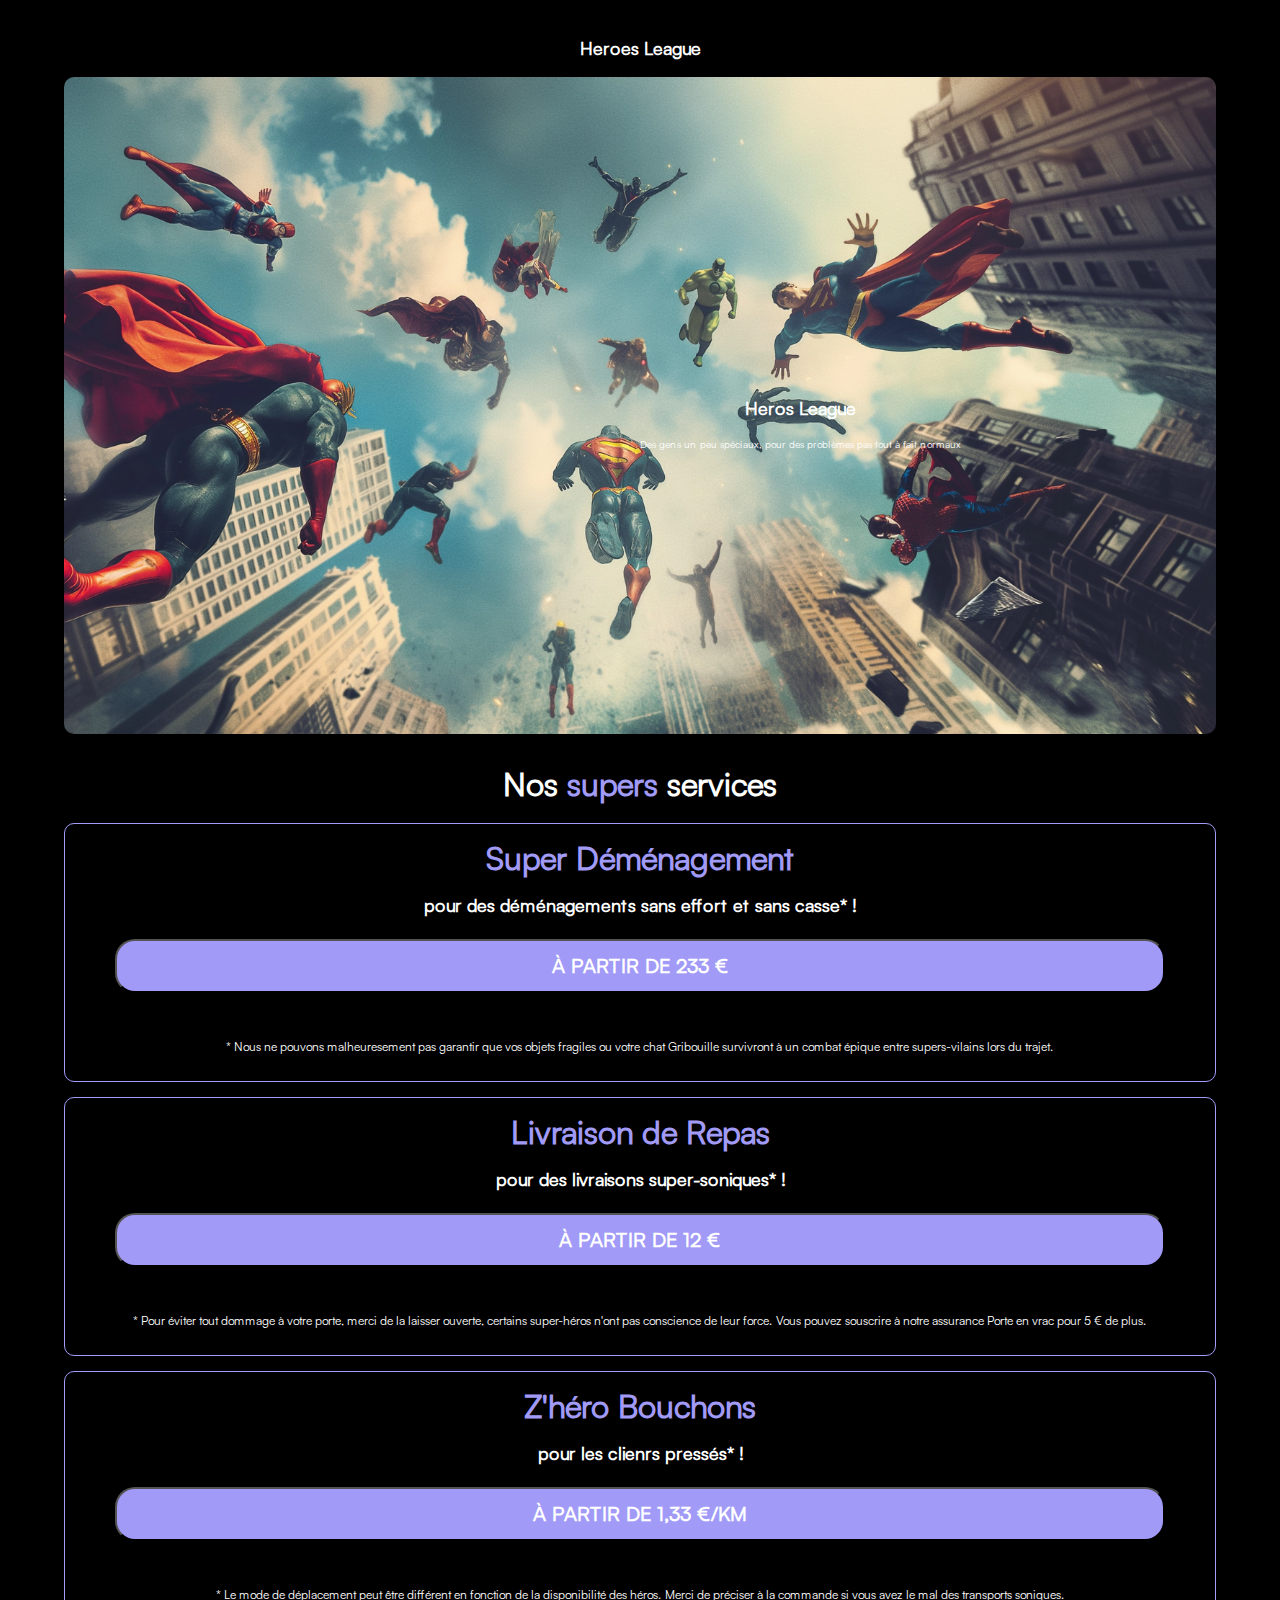
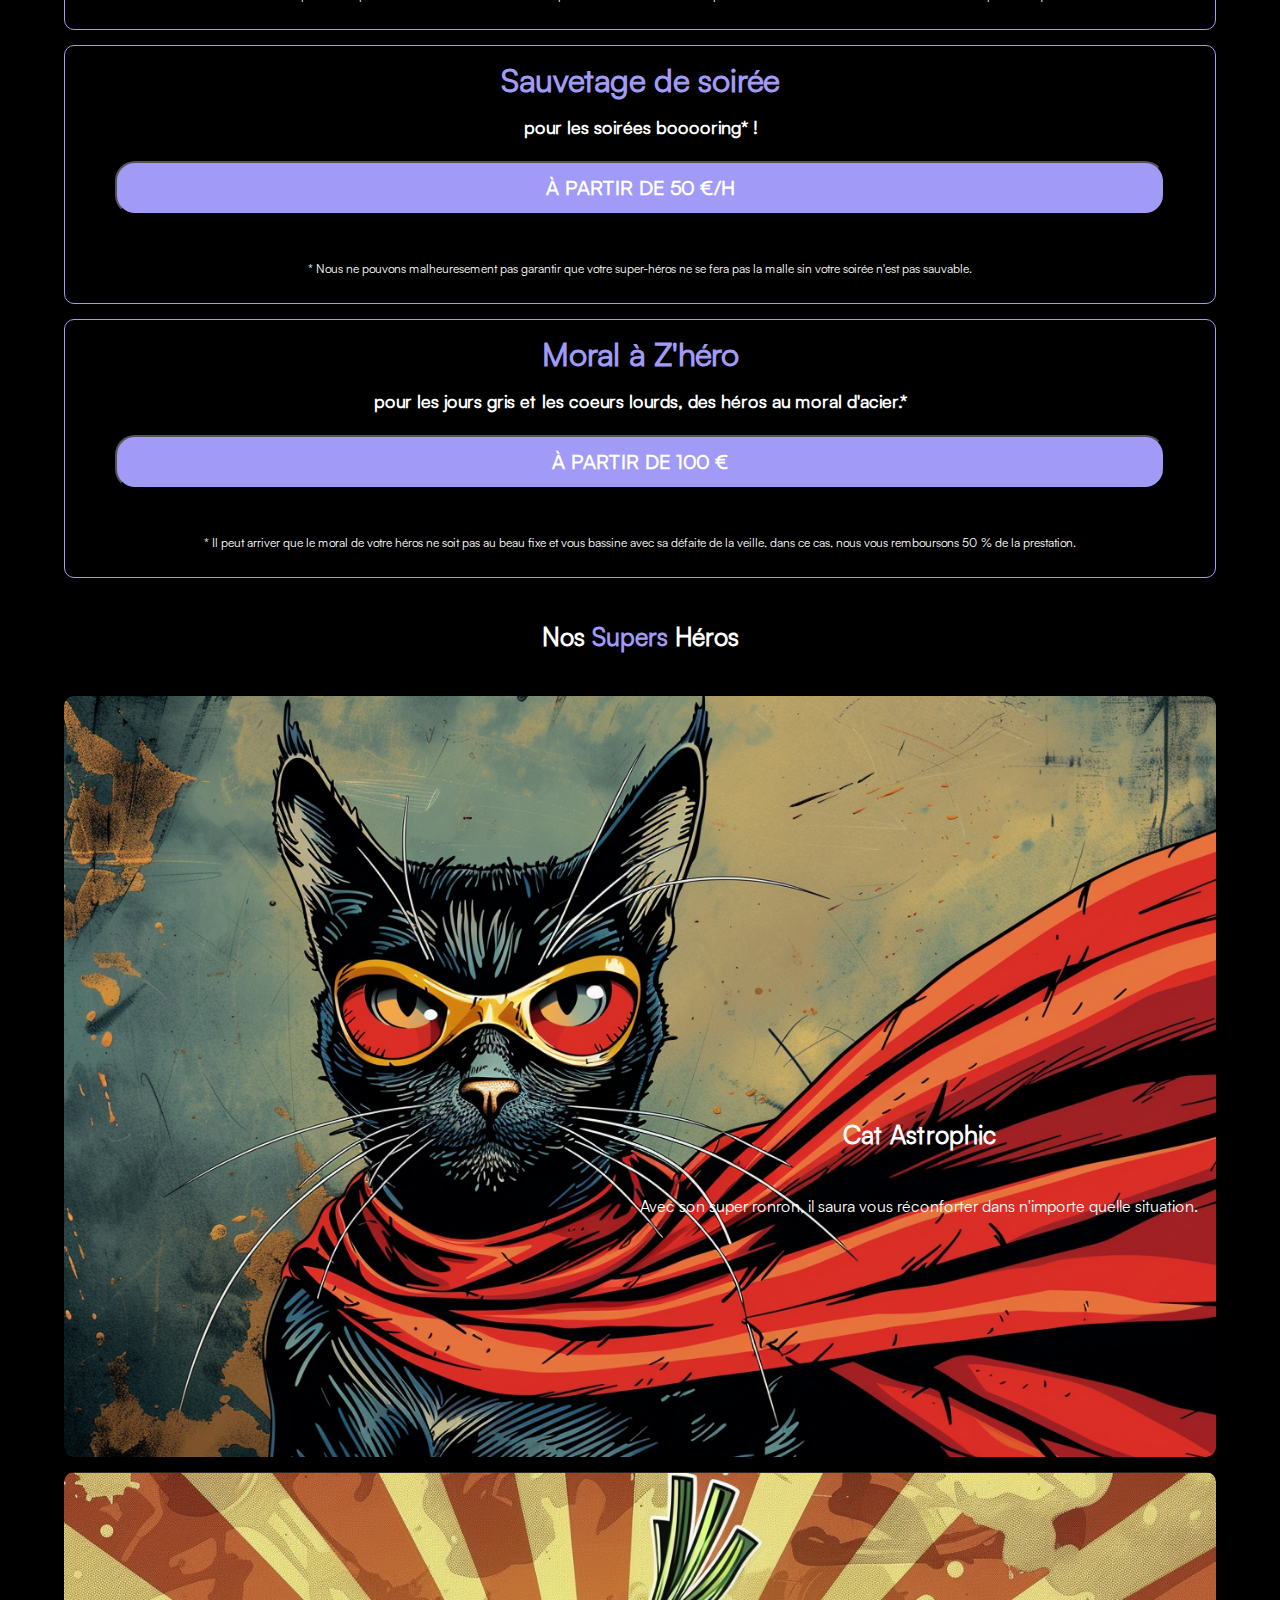
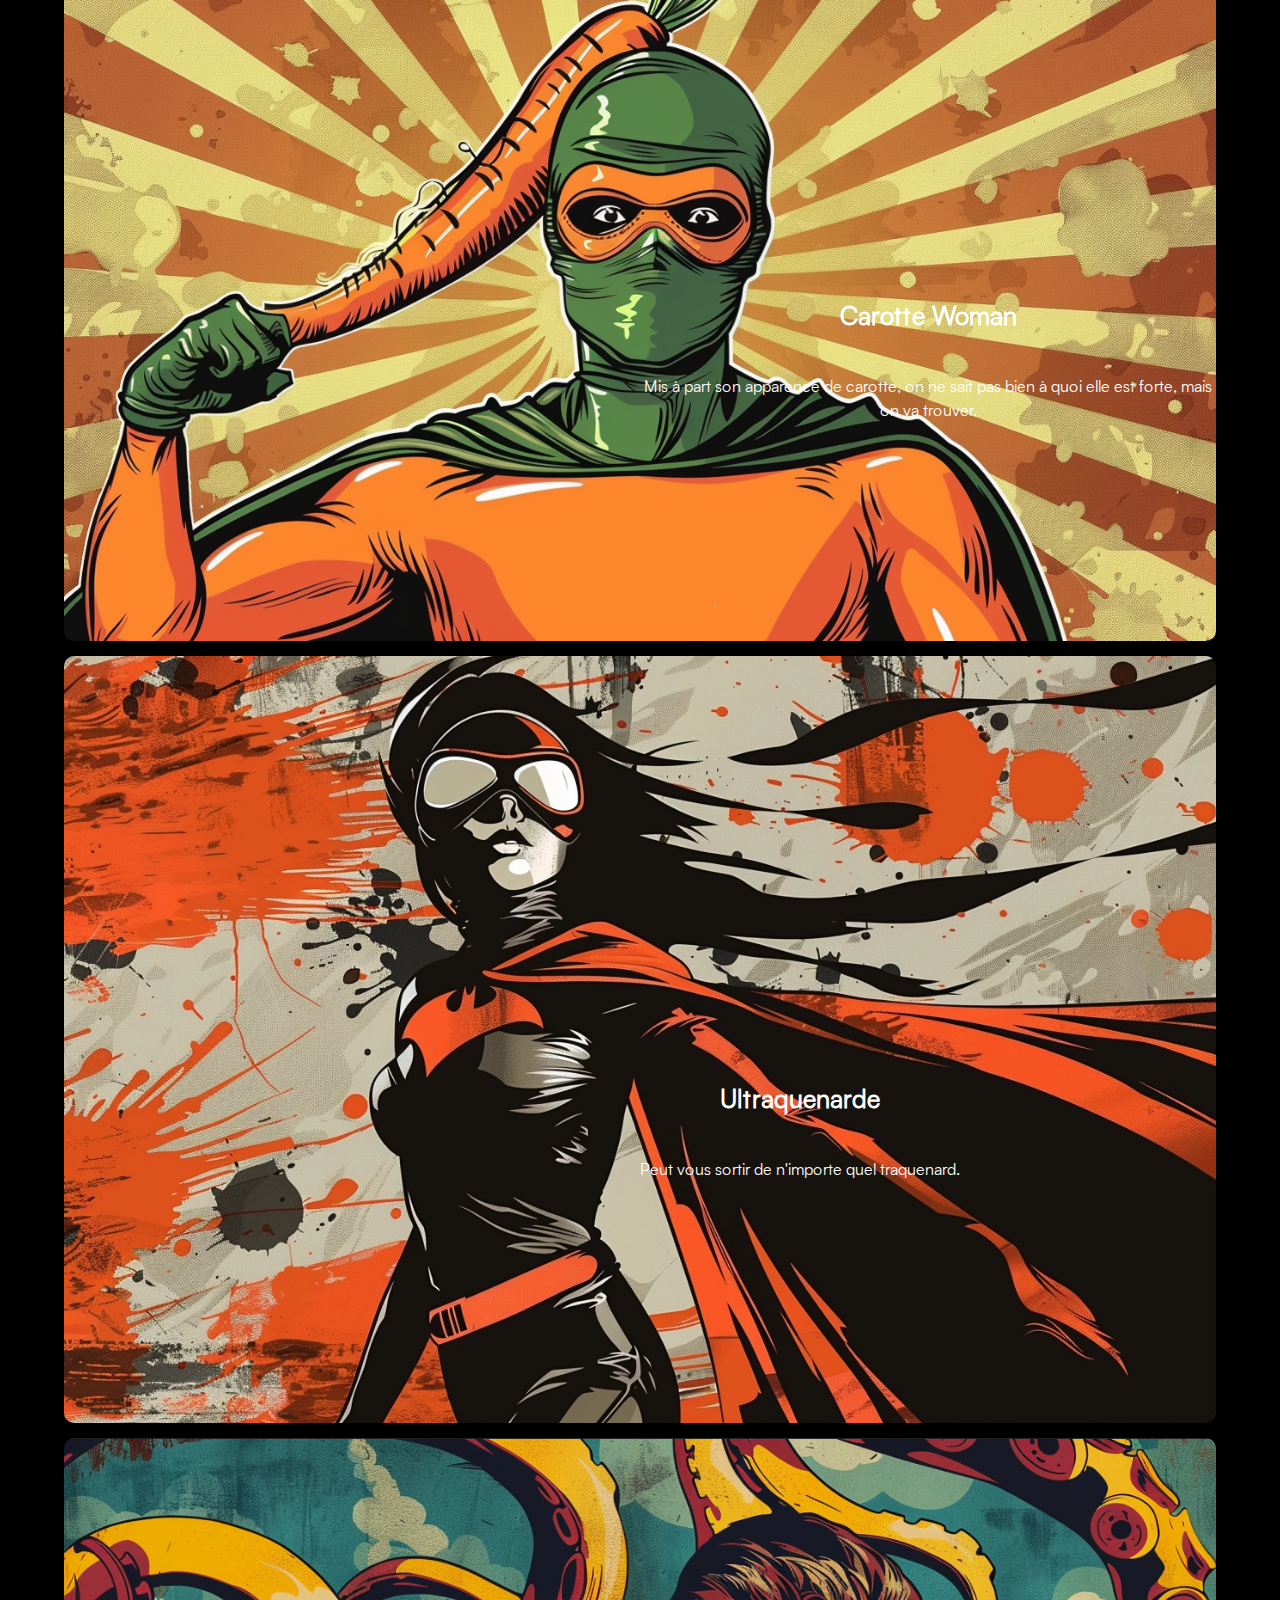
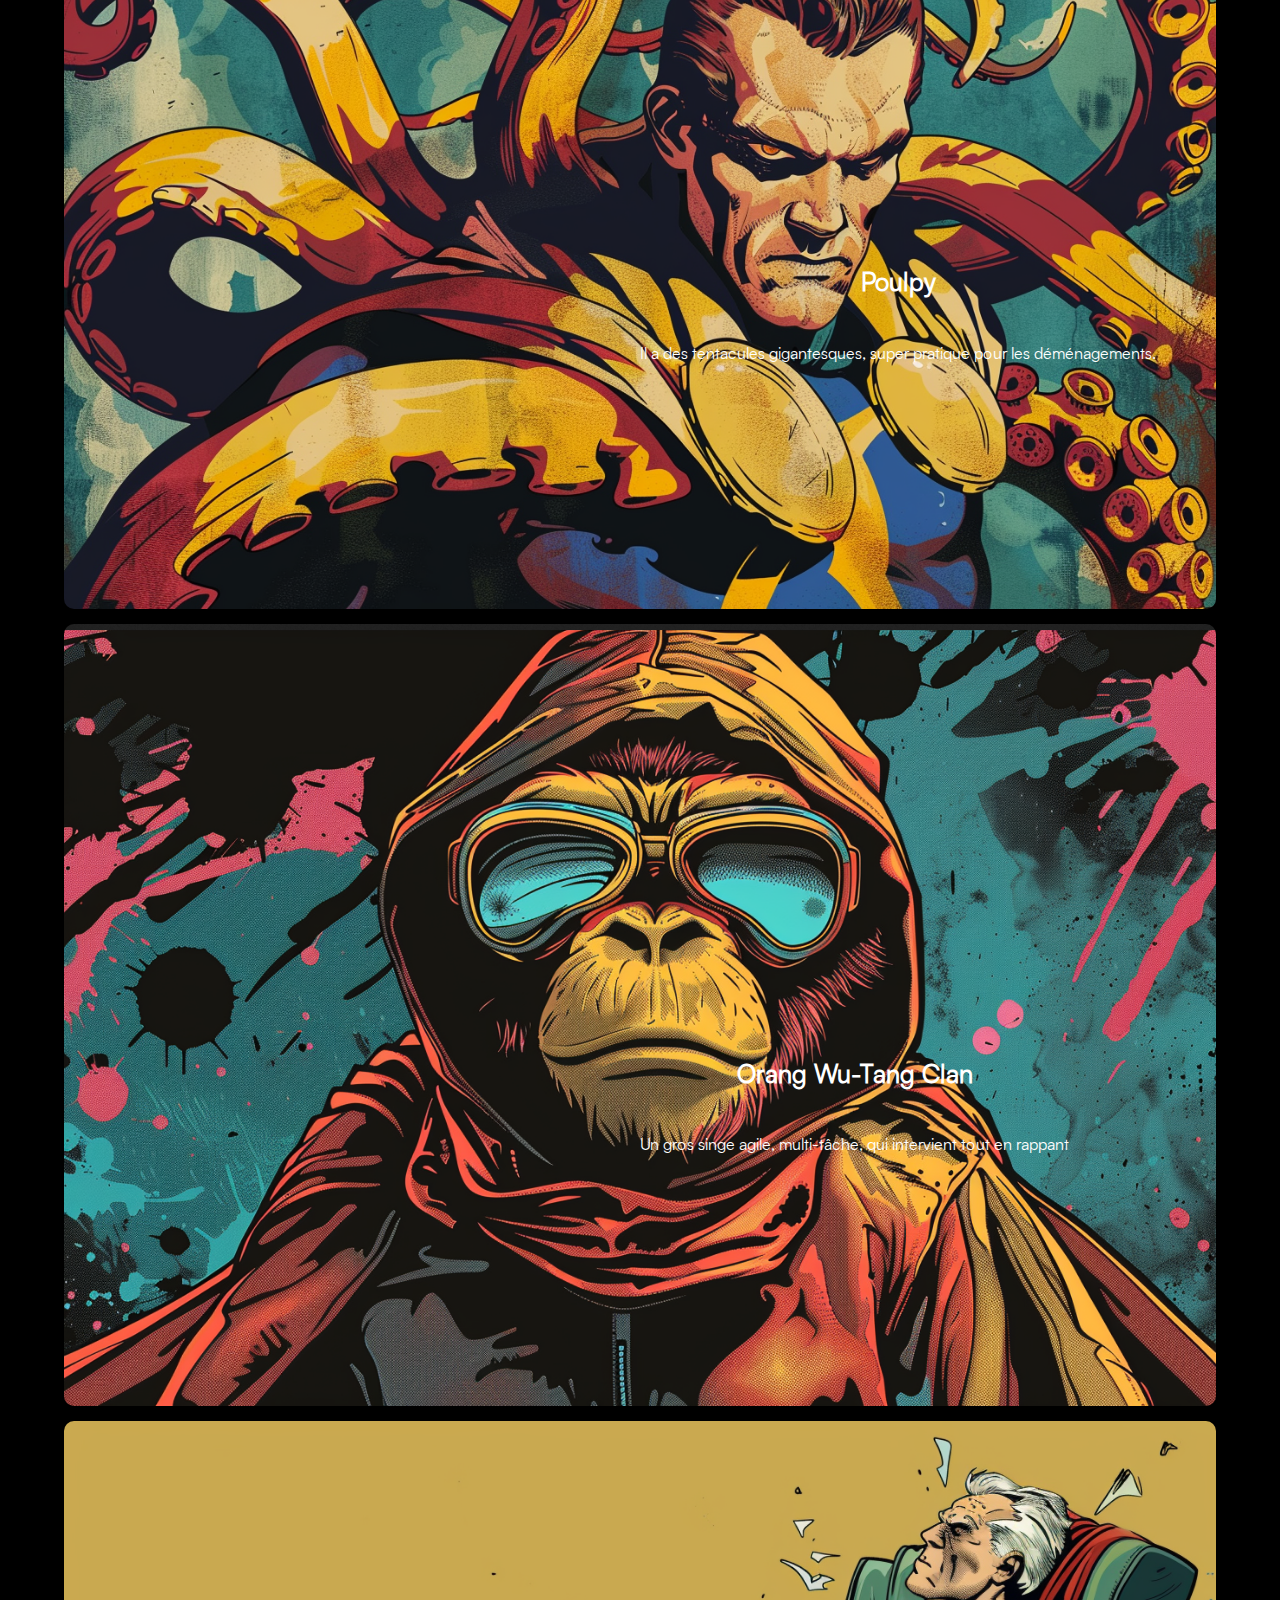
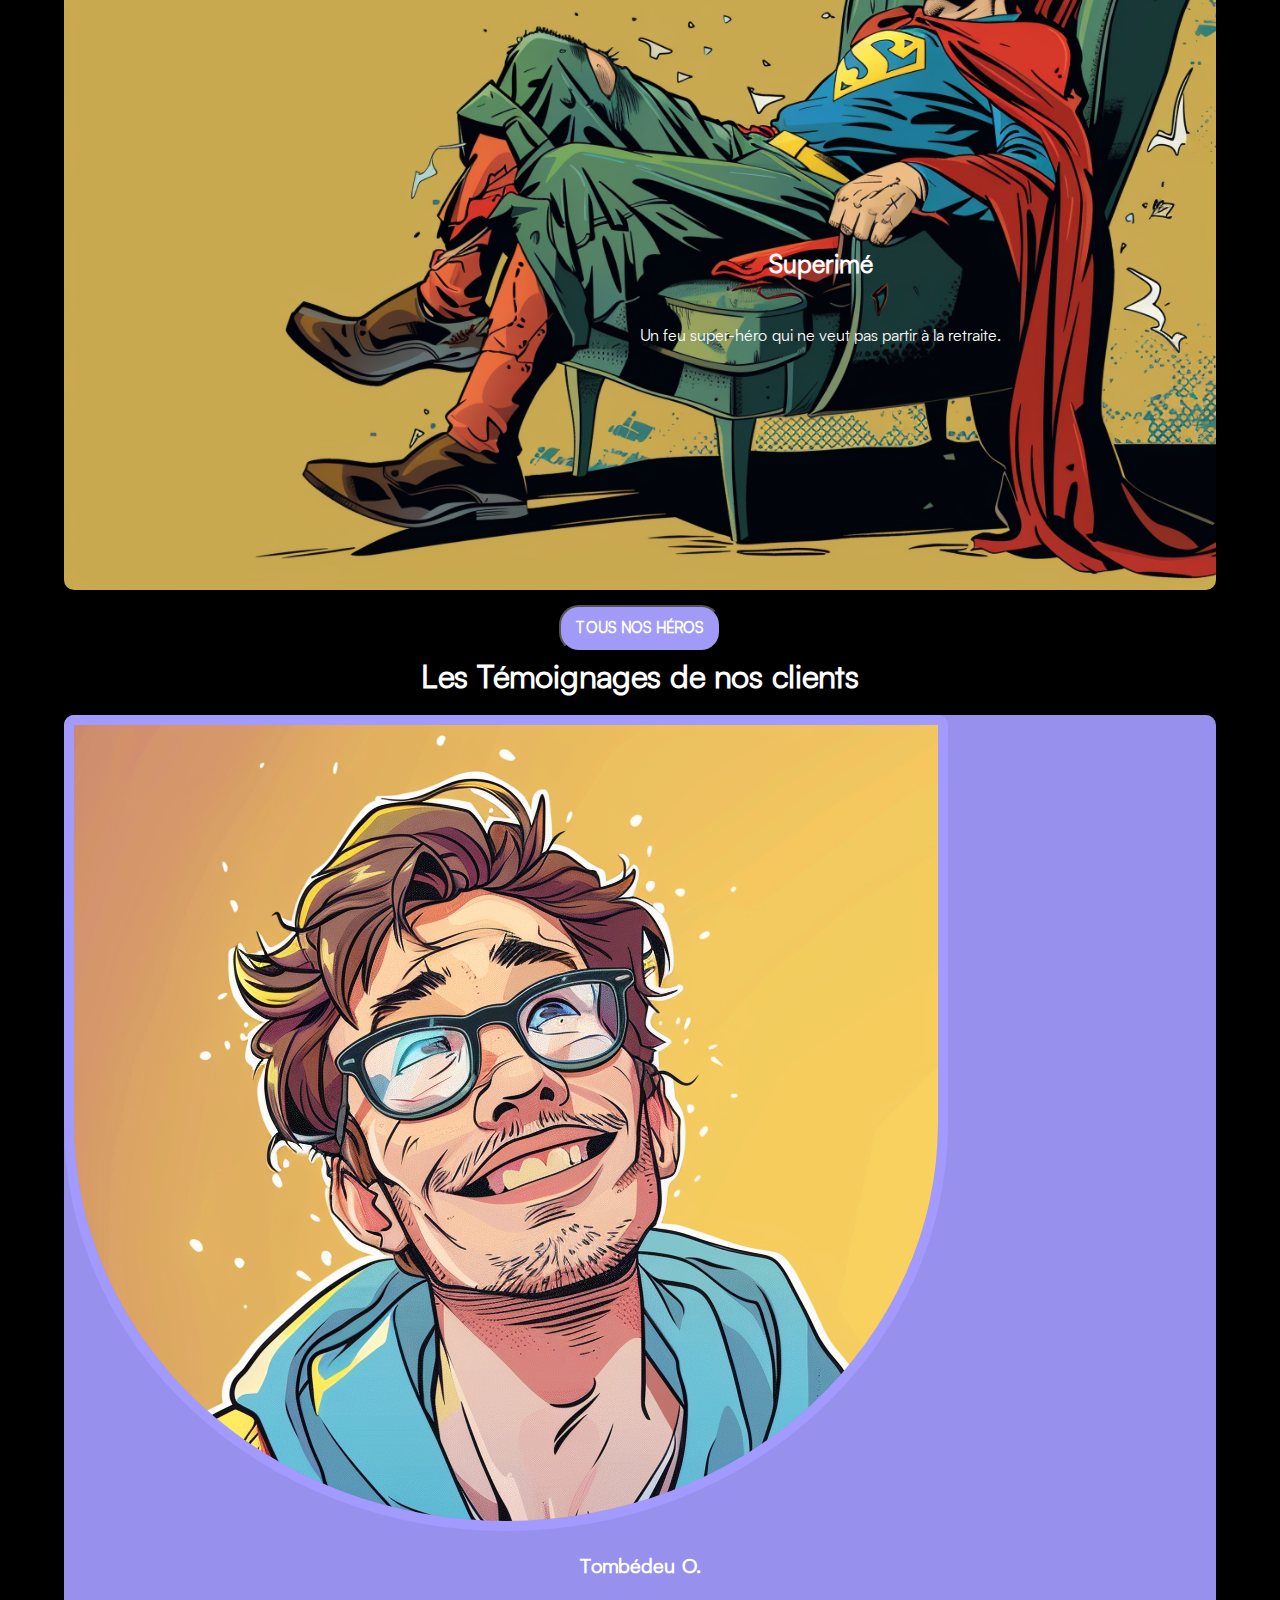
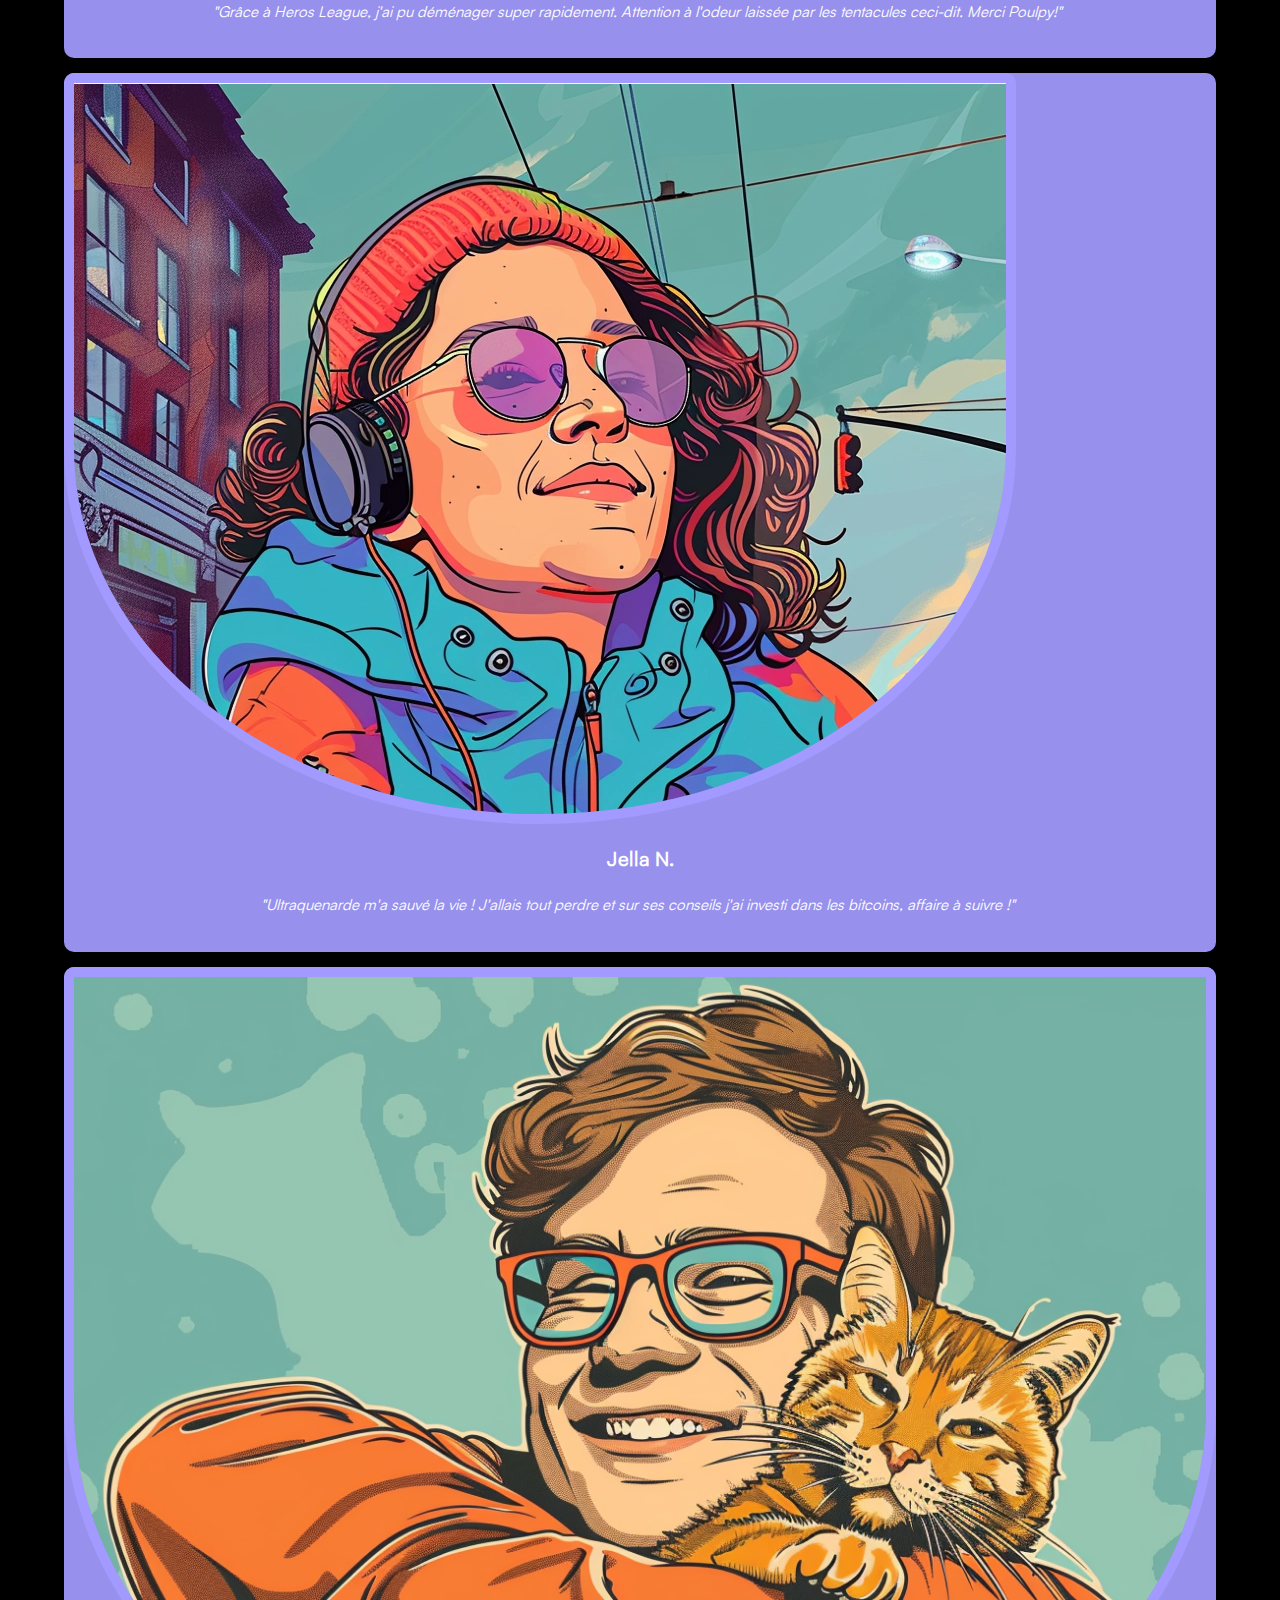
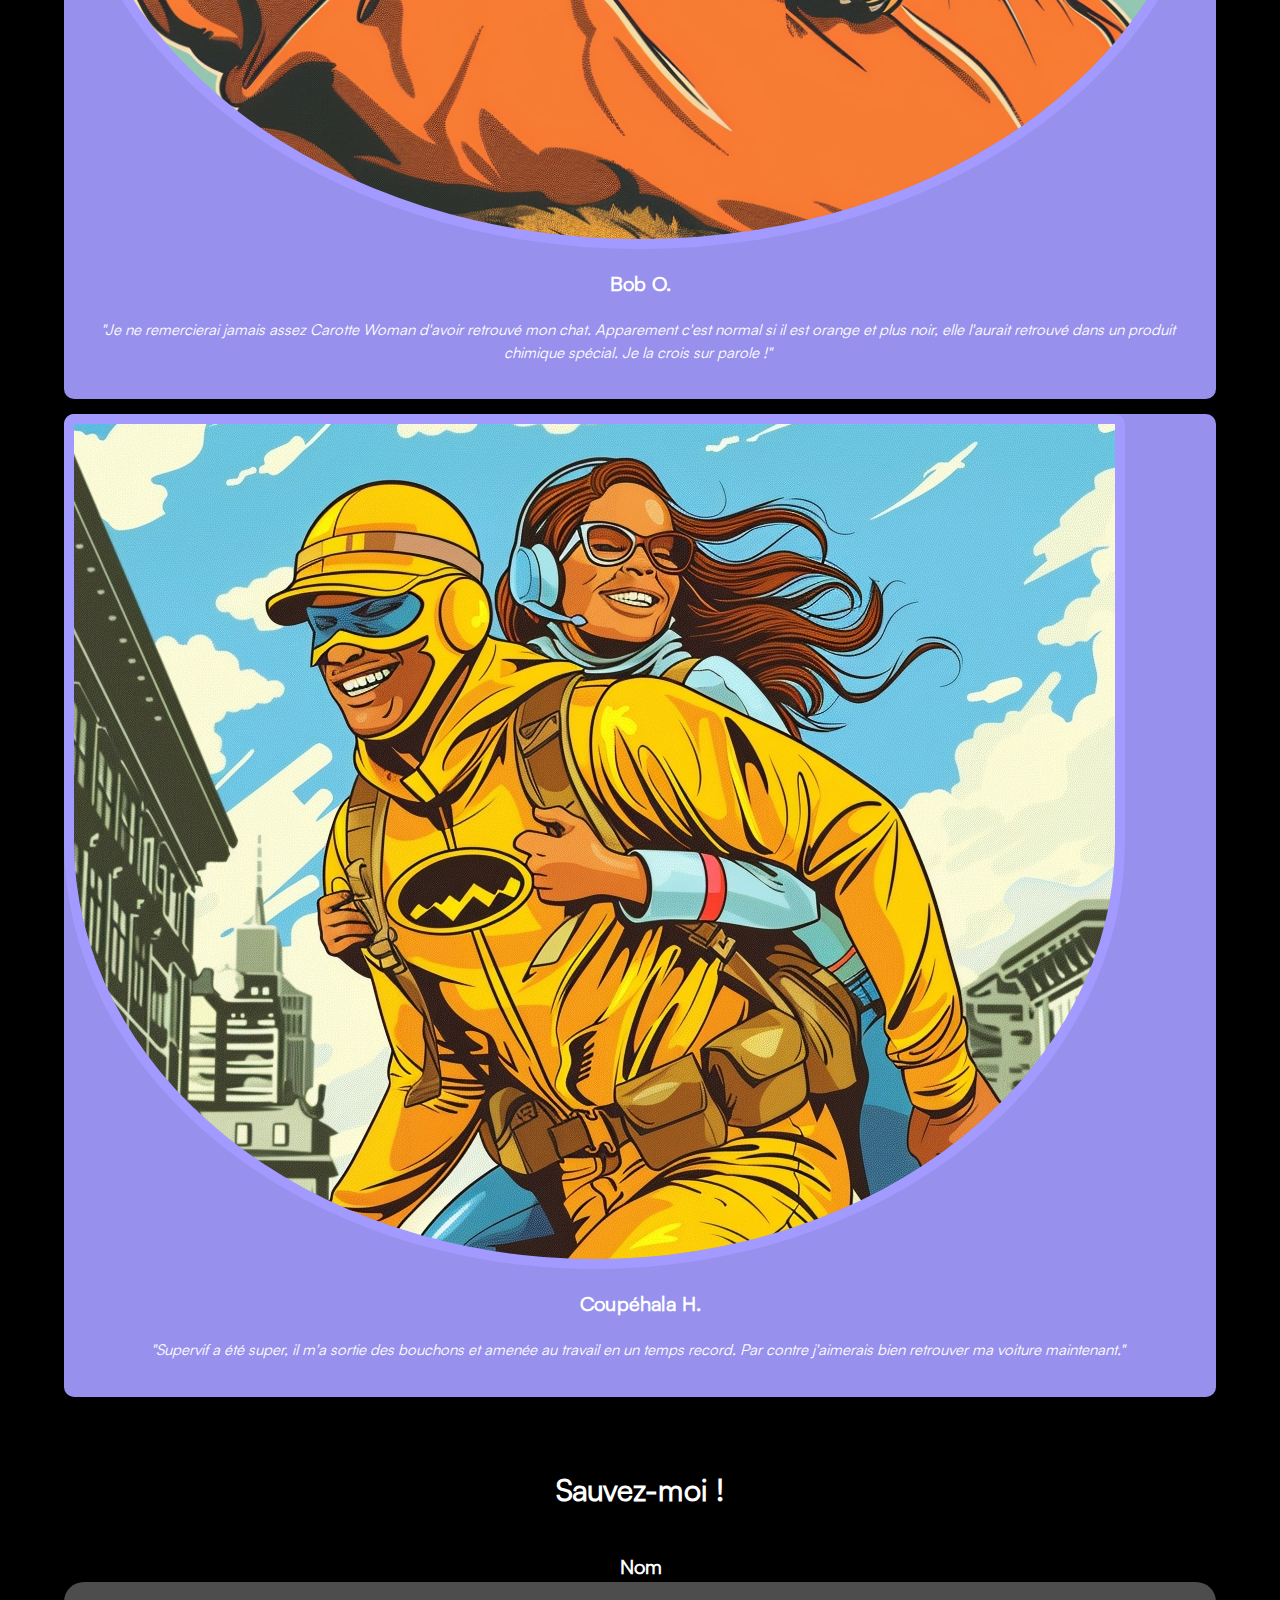
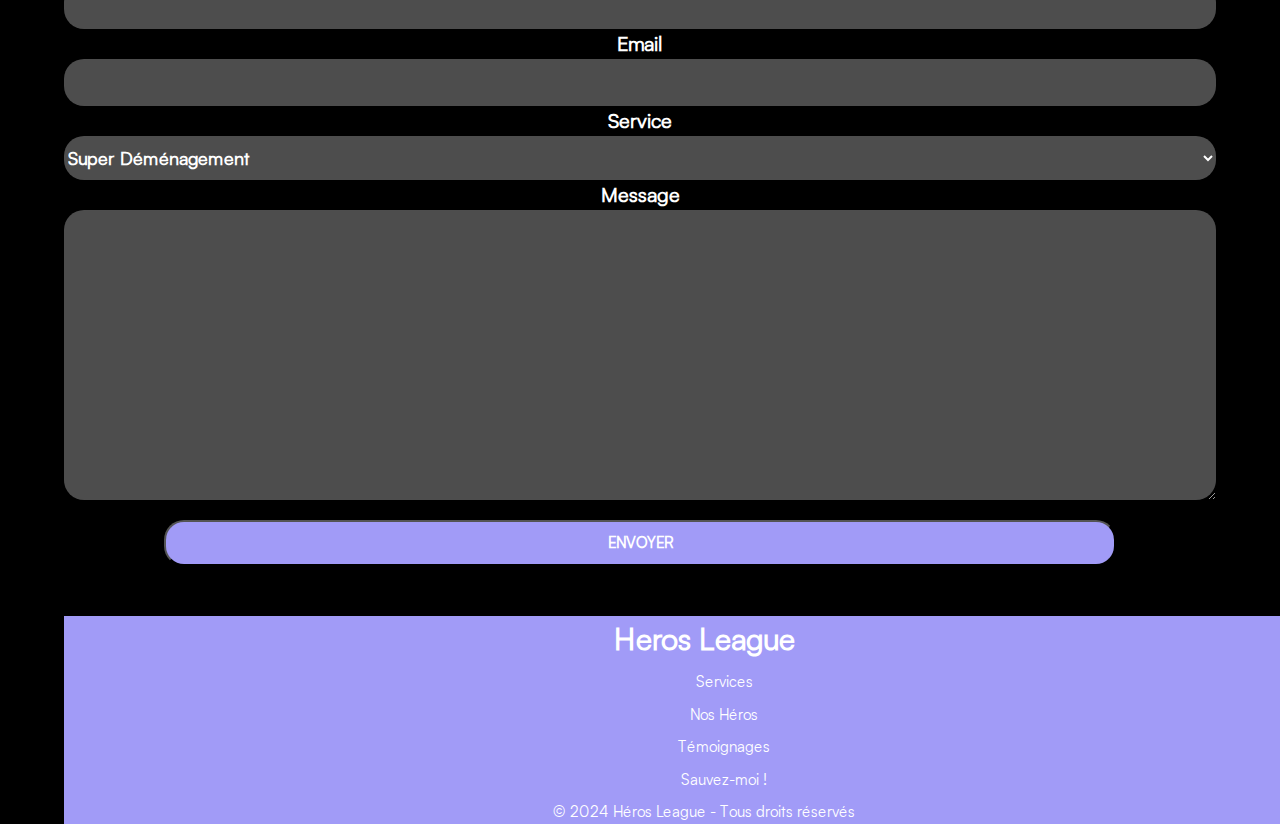
<file: index.html>
<!DOCTYPE html>
<html lang="fr">
<head>
    <meta charset="UTF-8">
    <meta name="viewport" content="width=device-width, initial-scale=1.0">
    <link rel="stylesheet" href = "css/reset.css">
    <link rel="stylesheet" href = "css/font/Satoshi_Complete/Fonts/WEB/css/satoshi.css">
    <link rel="stylesheet" href = "css/style.css">
    <title>Heroes League</title>
</head>
<body>
    <header>
        <h1>Heroes League</h1>
        <img id="headerImg" src="ressources/images/hero-banner.png" alt="Des supers héros dans le ciel">
        <div id="textImg">
            <h1>Heros League</h1>
            <p>Des gens un peu spéciaux, pour des problèmes pas tout à fait normaux</p>
        </div>
    </header>
    <main>
        <section id="supersServices">
            <h1>Nos <span>supers</span> services</h1>
            <div class="card">
                <h1>Super Déménagement</h1>
                <h2>pour des déménagements sans effort et sans casse* !</h2>
                <button type="button">À partir de 233 €</button>
                <span>* Nous ne pouvons malheuresement pas garantir que vos objets fragiles ou votre chat Gribouille survivront à un combat épique entre supers-vilains lors du trajet.</span>
            </div>

            <div class="card">
                <h1>Livraison de Repas</h1>
                <h2>pour des livraisons super-soniques* !</h2>
                <button type="button">À partir de 12 €</button>
                <span>* Pour éviter tout dommage à votre porte, merci de la laisser ouverte, certains super-héros n'ont pas conscience de leur force. Vous pouvez souscrire à notre assurance Porte en vrac pour 5 € de plus.</span>
            </div>
            
            <div class="card">
                <h1>Z'héro Bouchons</h1>
                <h2>pour les clienrs pressés* !</h2>
                <button type="button">À partir de 1,33 €/km</button>
                <span>* Le mode de déplacement peut être différent en fonction de la disponibilité des héros. Merci de préciser à la commande si vous avez le mal des transports soniques.</span>
            </div>
            
            <div class="card">
                <h1>Sauvetage de soirée</h1>
                <h2>pour les soirées booooring* !</h2>
                <button type="button">À partir de 50 €/h</button>
                <span>* Nous ne pouvons malheuresement pas garantir que votre super-héros ne se fera pas la malle sin votre soirée n'est pas sauvable.</span>
            </div>

            <div class="card">
                <h1>Moral à Z'héro</h1>
                <h2>pour les jours gris et les coeurs lourds, des héros au moral d'acier.*</h2>
                <button type="button">À partir de 100 €</button>
                <span>* Il peut arriver que le moral de votre héros ne soit pas au beau fixe et vous bassine avec sa défaite de la veille, dans ce cas, nous vous remboursons 50 % de la prestation.</span>
            </div>
        </section>
        
        <section id="superHeros">
            <h1>Nos <span>Supers</span> Héros</h1>
            <div class = heroCard>
                <img src="/ressources/images/catastrophic.png" alt="photo de Cat Astrophic">
                <div class="heroText">
                    <h1>Cat Astrophic</h1>
                    <p>Avec son super ronron, il saura vous réconforter dans n'importe quelle situation.</p>
                </div>
            </div>

            <div class = heroCard>
                <img src="/ressources/images/carotte-woman.png" alt="phote de carotte-woman">
                <div class="heroText">
                    <h1>Carotte Woman</h1>
                    <p>Mis à part son apparence de carotte, on ne sait pas bien à quoi elle est forte, mais on va trouver.</p>
                </div>
            </div>

            <div class = heroCard>
                <img src="/ressources/images/ultraquenarde.png" alt="photo de Ultraquenarde">
                <div class="heroText">
                    <h1>Ultraquenarde</h1>
                    <p>Peut vous sortir de n'importe quel traquenard.</p>
                </div>
            </div>

            <div class = heroCard>
                <img src="/ressources/images/poulpy.png" alt="photo de Poulpy">
                <div class="heroText">
                    <h1>Poulpy</h1>
                    <p>Il a des tentacules gigantesques, super pratique pour les déménagements.</p>
                </div>
            </div>

            <div class = heroCard>
                <img src="/ressources/images/oran-wu-tang-clan.png" alt="photo de Orang Wu-Tang Clan">
                <div class="heroText">
                    <h1>Orang Wu-Tang Clan</h1>
                    <p>Un gros singe agile, multi-tâche, qui intervient tout en rappant</p>
                </div>
            </div>

            <div class = heroCard>
                <img src="/ressources/images/superime.png" alt="photo de Superimé">
                <div class="heroText">
                    <h1>Superimé</h1>
                    <p>Un feu super-héro qui ne veut pas partir à la retraite.</p>
                </div>
            </div>

            <button type="button" href="#">tous nos héros</button>
        </section>
        
        <section id="temoignages">
            <h1>Les Témoignages de nos clients</h1>
            <div class="temoinCard">
                <img src="ressources/images/testimony-1.png" alt="photo de Tombédeu">
                <h2>Tombédeu O.</h2>
                <p>"Grâce à Heros League, j'ai pu déménager super rapidement. Attention à l'odeur laissée par les tentacules ceci-dit. Merci Poulpy!"</p>
            </div>

            <div class="temoinCard">
                <img src="ressources/images/testimony-2.png" alt="photo de Jella">
                <h2>Jella N.</h2>
                <p>"Ultraquenarde m'a sauvé la vie ! J'allais tout perdre et sur ses conseils j'ai investi dans les
                    bitcoins, affaire à suivre !"</p>
            </div>

            <div class="temoinCard">
                <img src="ressources/images/testimony-3.png" alt="photo de Bob">
                <h2>Bob O.</h2>
                <p>"Je ne remercierai jamais assez Carotte Woman d'avoir retrouvé mon chat. Apparement c'est normal si il est orange et plus noir, elle l'aurait retrouvé dans un produit chimique spécial. Je la crois sur parole !"</p>
            </div>

            <div class="temoinCard">
                <img src="ressources/images/testimony-4.png" alt="photo de Coupéhala">
                <h2>Coupéhala H.</h2>
                <p>"Supervif a été super, il m'a sortie des bouchons et amenée au travail en un temps record. Par
                    contre j'aimerais bien retrouver ma voiture maintenant."</p>
            </div>
        </section>
        
        <section id="contact">
            <h1>Sauvez-moi !</h1>
            <form action="index.html" method="post">
                <label for="nom">Nom</label>
                <input type="text" id="nom" name="nom">
                <label for="email">Email</label>
                <input type="email" id="email" name="email">
                <label for="service">Service</label>
                <select name="service" id="service">
                    <option value="Super Déménagement">Super Déménagement</option>
                    <option value="Livraison de Repas">Livraison de Repas</option>
                    <option value="Z'héro Bouchons">Z'héro Bouchons</option>
                    <option value="Sauvetage de soirée">Sauvetage de soirée</option>
                    <option value="Moral à Z'héro">Moral à Z'héro</option>
                </select>
                <label for="message">Message</label>
                <textarea name="message" id="message" cols="30" rows="10"></textarea>
                <button type="submit">envoyer</button>
            </form>
        </section>

    </main>
    <footer>
        <h1>Heros League</h1>
        <ul>
            <li>Services</li>
            <li>Nos Héros</li>
            <li>Témoignages</li>
            <li>Sauvez-moi !</li>
        </ul>
        <p>© 2024 Héros League - Tous droits réservés</p>
    </footer>
</body>
</html>
</file>
<file: css/font/Satoshi_Complete/Fonts/WEB/css/satoshi.css>
/**
* @license
*
* Font Family: Satoshi
* Designed by: Deni Anggara
* URL: https://www.fontshare.com/fonts/satoshi
* © 2024 Indian Type Foundry
*
* Satoshi Light 
* Satoshi LightItalic 
* Satoshi Regular 
* Satoshi Italic 
* Satoshi Medium 
* Satoshi MediumItalic 
* Satoshi Bold 
* Satoshi BoldItalic 
* Satoshi Black 
* Satoshi BlackItalic 
* Satoshi Variable (Variable font)
* Satoshi VariableItalic (Variable font)

*
*/
@font-face {
  font-family: 'Satoshi-Light';
  src: url('../fonts/Satoshi-Light.woff2') format('woff2'),
       url('../fonts/Satoshi-Light.woff') format('woff'),
       url('../fonts/Satoshi-Light.ttf') format('truetype');
  font-weight: 300;
  font-display: swap;
  font-style: normal;
}
@font-face {
  font-family: 'Satoshi-LightItalic';
  src: url('../fonts/Satoshi-LightItalic.woff2') format('woff2'),
       url('../fonts/Satoshi-LightItalic.woff') format('woff'),
       url('../fonts/Satoshi-LightItalic.ttf') format('truetype');
  font-weight: 300;
  font-display: swap;
  font-style: italic;
}
@font-face {
  font-family: 'Satoshi-Regular';
  src: url('../fonts/Satoshi-Regular.woff2') format('woff2'),
       url('../fonts/Satoshi-Regular.woff') format('woff'),
       url('../fonts/Satoshi-Regular.ttf') format('truetype');
  font-weight: 400;
  font-display: swap;
  font-style: normal;
}
@font-face {
  font-family: 'Satoshi-Italic';
  src: url('../fonts/Satoshi-Italic.woff2') format('woff2'),
       url('../fonts/Satoshi-Italic.woff') format('woff'),
       url('../fonts/Satoshi-Italic.ttf') format('truetype');
  font-weight: 400;
  font-display: swap;
  font-style: italic;
}
@font-face {
  font-family: 'Satoshi-Medium';
  src: url('../fonts/Satoshi-Medium.woff2') format('woff2'),
       url('../fonts/Satoshi-Medium.woff') format('woff'),
       url('../fonts/Satoshi-Medium.ttf') format('truetype');
  font-weight: 500;
  font-display: swap;
  font-style: normal;
}
@font-face {
  font-family: 'Satoshi-MediumItalic';
  src: url('../fonts/Satoshi-MediumItalic.woff2') format('woff2'),
       url('../fonts/Satoshi-MediumItalic.woff') format('woff'),
       url('../fonts/Satoshi-MediumItalic.ttf') format('truetype');
  font-weight: 500;
  font-display: swap;
  font-style: italic;
}
@font-face {
  font-family: 'Satoshi-Bold';
  src: url('../fonts/Satoshi-Bold.woff2') format('woff2'),
       url('../fonts/Satoshi-Bold.woff') format('woff'),
       url('../fonts/Satoshi-Bold.ttf') format('truetype');
  font-weight: 700;
  font-display: swap;
  font-style: normal;
}
@font-face {
  font-family: 'Satoshi-BoldItalic';
  src: url('../fonts/Satoshi-BoldItalic.woff2') format('woff2'),
       url('../fonts/Satoshi-BoldItalic.woff') format('woff'),
       url('../fonts/Satoshi-BoldItalic.ttf') format('truetype');
  font-weight: 700;
  font-display: swap;
  font-style: italic;
}
@font-face {
  font-family: 'Satoshi-Black';
  src: url('../fonts/Satoshi-Black.woff2') format('woff2'),
       url('../fonts/Satoshi-Black.woff') format('woff'),
       url('../fonts/Satoshi-Black.ttf') format('truetype');
  font-weight: 900;
  font-display: swap;
  font-style: normal;
}
@font-face {
  font-family: 'Satoshi-BlackItalic';
  src: url('../fonts/Satoshi-BlackItalic.woff2') format('woff2'),
       url('../fonts/Satoshi-BlackItalic.woff') format('woff'),
       url('../fonts/Satoshi-BlackItalic.ttf') format('truetype');
  font-weight: 900;
  font-display: swap;
  font-style: italic;
}
/**
* This is a variable font
* You can control variable axes as shown below:
* font-variation-settings: wght 900.0;
*
* available axes:
'wght' (range from 300.0 to 900.0
*/
@font-face {
  font-family: 'Satoshi-Variable';
  src: url('../fonts/Satoshi-Variable.woff2') format('woff2'),
       url('../fonts/Satoshi-Variable.woff') format('woff'),
       url('../fonts/Satoshi-Variable.ttf') format('truetype');
  font-weight: 300 900;
  font-display: swap;
  font-style: normal;
}
/**
* This is a variable font
* You can control variable axes as shown below:
* font-variation-settings: wght 900.0;
*
* available axes:
'wght' (range from 300.0 to 900.0
*/
@font-face {
  font-family: 'Satoshi-VariableItalic';
  src: url('../fonts/Satoshi-VariableItalic.woff2') format('woff2'),
       url('../fonts/Satoshi-VariableItalic.woff') format('woff'),
       url('../fonts/Satoshi-VariableItalic.ttf') format('truetype');
  font-weight: 300 900;
  font-display: swap;
  font-style: italic;
}
</file>
<file: css/style.css>
html {
    font-size: 62.5%;
}

body {
    display: flex;
    flex-direction: column;
    font-size: 1.6rem;
    min-height: 100vh;
    background-color: black;
    color: white;
    width: 90%;
    margin: auto;
    font-family: Satoshi-regular, sans-serif;
    text-align: center;
}

/* Header */
header {
    text-align: center;
    padding: 20px 0;
    position: relative;
}

#headerImg {
    width: 100%;
    border-radius: 10px;
    display: inline;
    position: relative;
  
}

#textImg {
    position: absolute;
    left: 50%;
    top:50%
   
}

header h1 {
    font-size: 1.8rem;
    margin: 15px 0;
}

header p {
    font-size: 1rem;

}

h1 span {
    color: #A19BF7;
}

.card {
    border-radius: 10px;
    border: solid 1px #A19BF7;
    margin: 15px 0;
    display: flex;
    flex-direction: column;
}

#superServices h1 {
    margin: 40px 0;
    font-size: 2.5rem;
}

.card h1 {
    color: #A19BF7;
    font-weight: bolder;
    margin: 10px 0;
}

.card h2 {
    font-size: 1.8rem;
    font-weight: bold;
}

.card button {
    color: white;
    font-size: 2rem;
    font-weight: bold;
    border-radius: 20px;
    padding: 10px 0;
    margin: 20px 50px;
}

.card span {
    font-size: 1.2rem;
    margin: 25px 15px;
}

#superHeros h1{
    margin: 40px 0;
    font-size: 2.5rem;
}

#superHeros h1 {
    margin-bottom: 40px;
}

.heroCard {
   position: relative;
   margin: 15px 0;
}

.heroCard img {
    width: 100%;
    border-radius: 10px;
}

.heroText {
    position: absolute;
    top: 50%;
    left: 50%;
}

.temoinCard {
    border-radius: 10px;
    margin: 15px 0;
    background-color: #9791ED;
    padding-bottom: 20px;
}

.temoinCard img {
    border: #A29AFE solid 10px;
    border-radius: 10px 10px 50% 50%;
}

#temoignages h2 {
    margin: 20px 0;
    font-size: 2rem;
    font-weight: bold;
}

.temoinCard p {
    font-size: 1.5rem;
    font-weight: lighter;
    font-style: italic;
    margin: 15px 15px 15px 10px;
    
}

button {
    background-color: #A19BF7;
    color: white;
    font-size: 1.5rem;
    font-weight: bold;
    border-radius: 20px;
    padding: 10px 15px;
    text-transform: uppercase;
}

#contact {
    display: flex;
    flex-direction: column;
    margin: 30px 0;
}

#contact h1 {
    margin: 40px 0;
    font-size: 3rem;
    font-weight: bold;
}

form {
    display: flex;
    flex-direction: column;
}

form label {
    font-weight: bolder;
    font-size: 2rem;
    margin-bottom: 10px 0 15px 0;
}

input, select, textarea {
    background-color: #4D4D4D;
    color: white;
    font-weight: 600;
    font-size: 1.8rem;
    padding: 10px 0;
    border-radius: 20px;
    border: none;
}

#contact button {
    margin: 20px 100px;
    padding: 10px 0;
}

footer {
    width: 100vw;
    text-align: center;
    font-size: 1.5rem;
    color: white;
    background-color: #A19BF7;
    text-align: center;
}

footer li {
    list-style-type: none;
    margin: 10px 0;
}

footer p {
    margin 25px 0;
}
</file>
